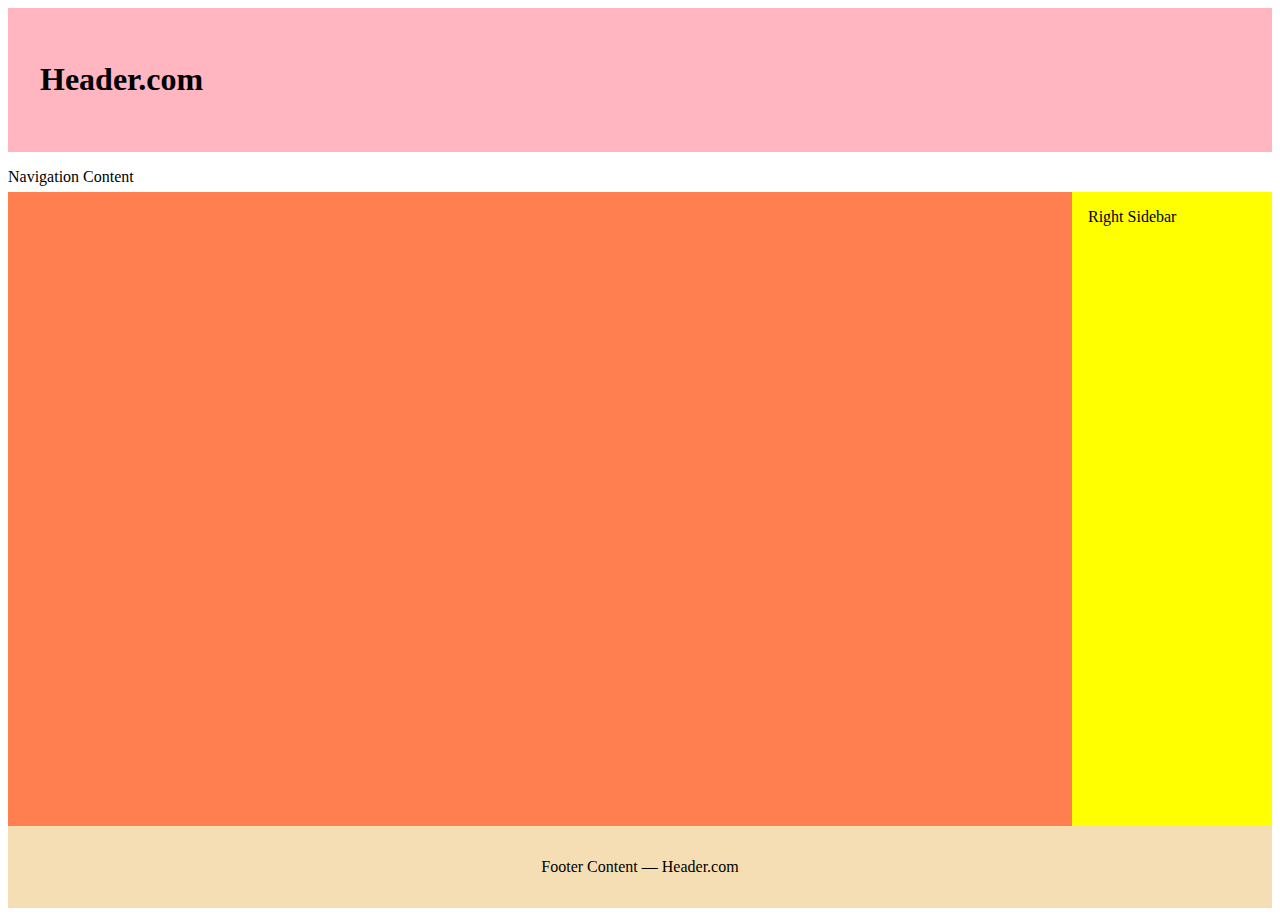
<file: lesson01/holygrail.html>
<!DOCTYPE html>
<html lang="en">
<head>
    <meta charset="UTF-8">
    <meta name="viewport" content="width=device-width, initial-scale=1.0">
    <title>Holy Grail Example</title>
    <link rel="stylesheet" href="styles.css/styles.css">
</head>
<body>
    <!-- this content was forked from Google Web Developers 10 Modern Layouts https://youtu.be/qm0IfG1GyZU?t=465-->
<header>
    <h1 contenteditable>Header.com</h1>
  </header>
  <nav>
    <p>Navigation Content</p>
  </nav>
  <div class="left-sidebar" contenteditable></div>
  <main contenteditable></main>
  <div class="right-sidebar" contenteditable>Right Sidebar</div>
  <footer contenteditable>Footer Content — Header.com</footer>
</body>
</html>
</file>
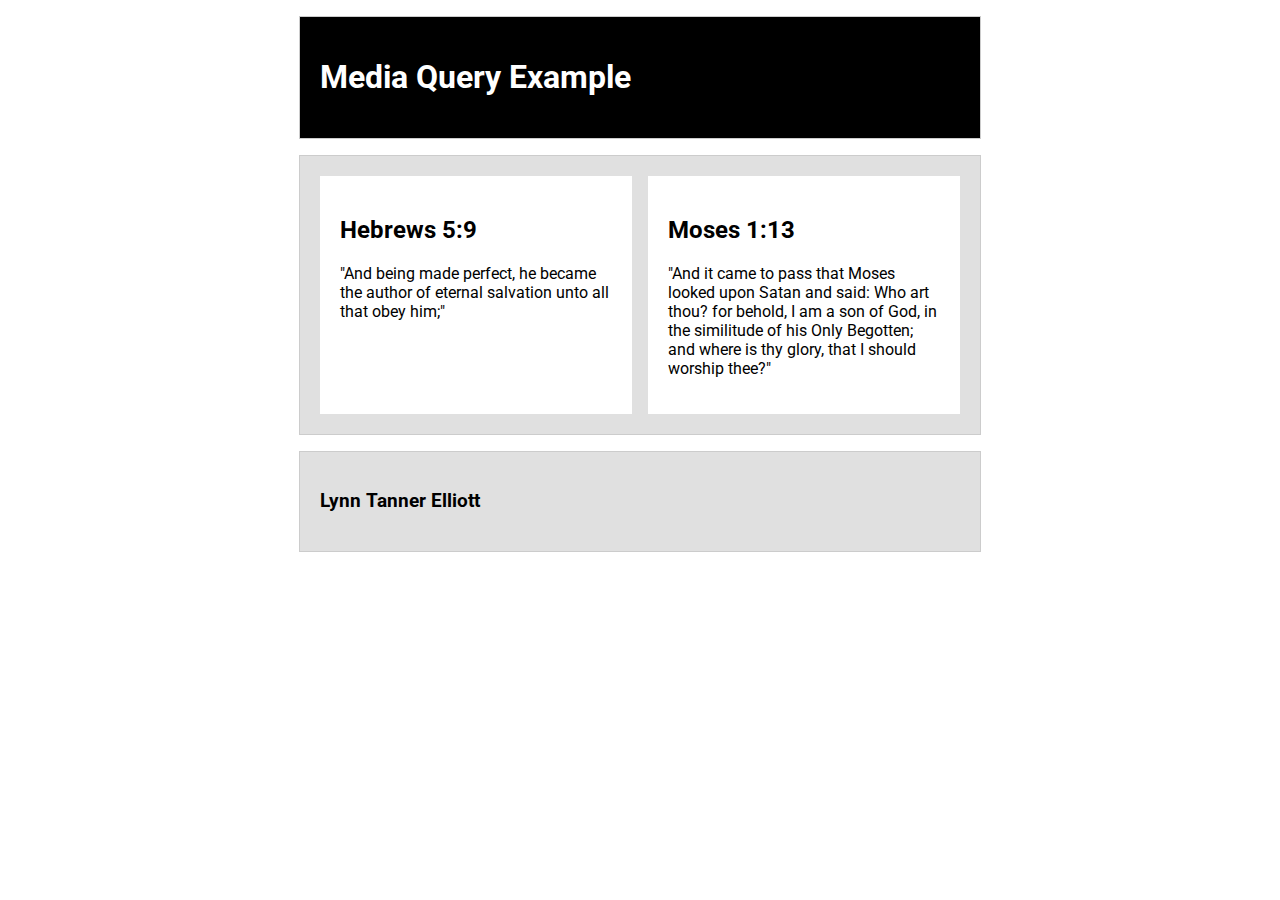
<file: lesson01/media-query.html>
<!DOCTYPE html>
<html lang="en">
<head>
    <meta charset="UTF-8">
    <meta name="viewport" content="width=device-width, initial-scale=1.0">
    <meta name="description" content="media query practice">
    <meta name="author" content="L. Tanner Elliott">
    <!-- <link rel="preconnect" href="https://fonts.googleapis.com">
    <link rel="preconnect" href="https://fonts.gstatic.com" crossorigin>
    <link href="https://fonts.googleapis.com/css2?family=Roboto:wght@300;400&family=Rubik:wght@300;500&display=swap" rel="stylesheet"> -->
    <link rel="stylesheet" href="https://fonts.googleapis.com/css?family=Roboto&display=swap">
    <link rel="stylesheet" href="styles.css/media query.css">
    <link rel="stylesheet" href="styles.css/media-query-large.css">
    <title>Document</title>
</head>
<body>
    <header>
        <h1>Media Query Example</h1>
    </header>
    <main>
        <section>
            <h2>Hebrews 5:9</h2>
            <p>"And being made perfect, he became the author of eternal salvation unto all that obey him;"</p>
        </section>
        <section>
            <h2>Moses 1:13</h2>
            <p>"And it came to pass that Moses looked upon Satan and said: Who art thou? for behold, I am a son of God, in the similitude of his Only Begotten; and where is thy glory, that I should worship thee?"</p>
        </section>
    </main>
    <footer>
        <h3>Lynn Tanner Elliott</h3>
    </footer>
</body>
</html>
</file>
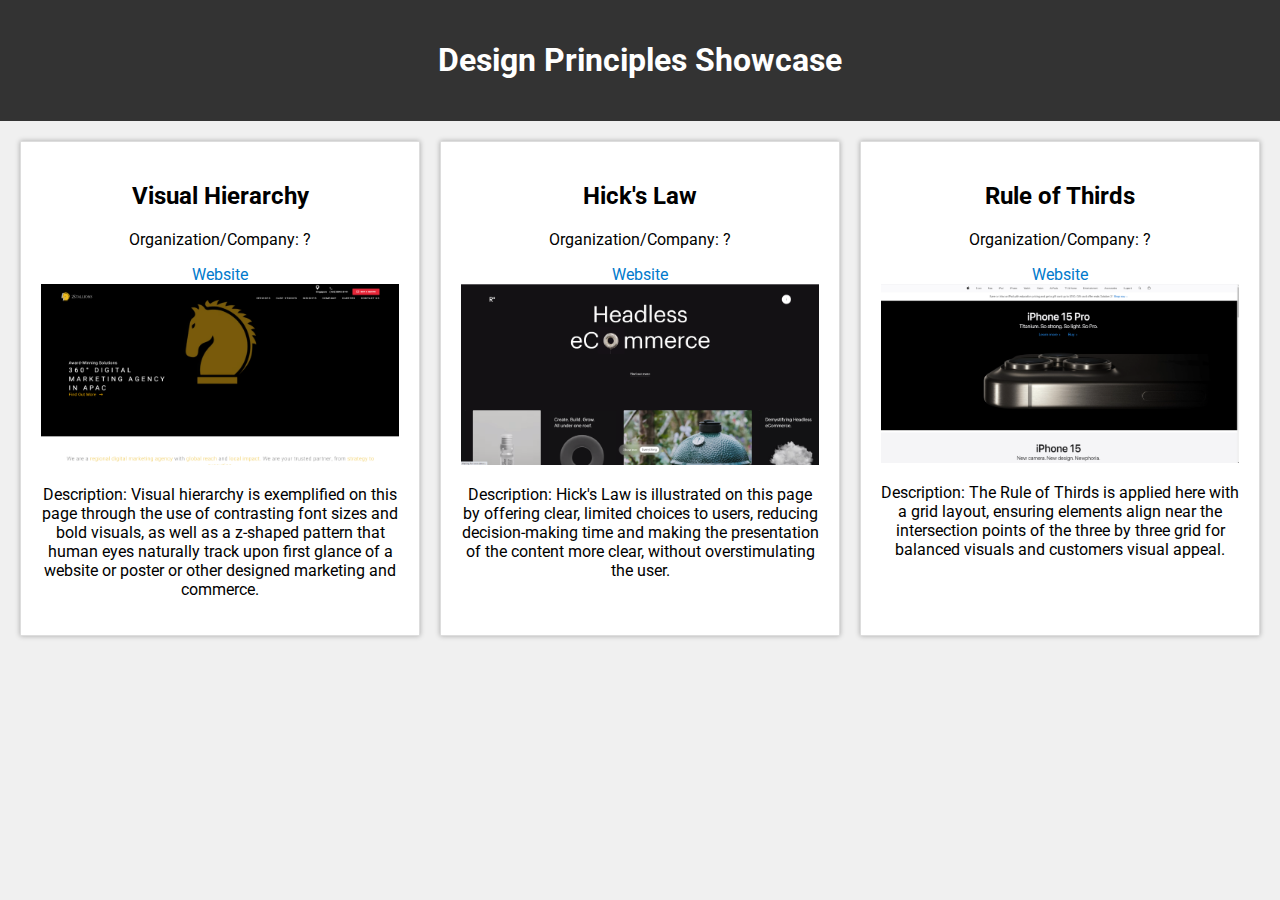
<file: lesson02/design-principles.html>
<!DOCTYPE html>
<html lang="en">
<head>
    <meta charset="UTF-8">
    <meta name="viewport" content="width=device-width, initial-scale=1.0">
    <link rel="stylesheet" href="styles/design.css">
    <link href="https://fonts.googleapis.com/css?family=Roboto&display=swap" rel="stylesheet">
    <title>Design Principles Showcase</title>
</head>
<body>
    <header>
        <h1>Design Principles Showcase</h1>
    </header>
    
    <main>
        <div class="card">
            <h2>Visual Hierarchy</h2>
            <p>Organization/Company: ?</p>
            <a href="https://2stallions.com/" target="_blank">Website</a>
            <img src="images/visual.PNG" alt="Visual Hierarchy Screenshot">
            <p>Description: Visual hierarchy is exemplified on this page through the use of contrasting font sizes and bold visuals, as well as a z-shaped pattern that human eyes naturally track upon first glance of a website or poster or other designed marketing and commerce.</p>
        </div>

        <div class="card">
            <h2>Hick's Law</h2>
            <p>Organization/Company: ?</p>
            <a href="https://studiorotate.com/" target="_blank">Website</a>
            <img src="images/hicks.PNG" alt="Hick's Law Screenshot">
            <p>Description: Hick's Law is illustrated on this page by offering clear, limited choices to users, reducing decision-making time and making the presentation of the content more clear, without overstimulating the user.</p>
        </div>

        <div class="card">
            <h2>Rule of Thirds</h2>
            <p>Organization/Company: ?</p>
            <a href="https://www.apple.com/" target="_blank">Website</a>
            <img src="images/thirds.PNG" alt="Rule of Thirds Screenshot">
            <p>Description: The Rule of Thirds is applied here with a grid layout, ensuring elements align near the intersection points of the three by three grid for balanced visuals and customers visual appeal.</p>
        </div>
    </main>
</body>
</html>
</file>
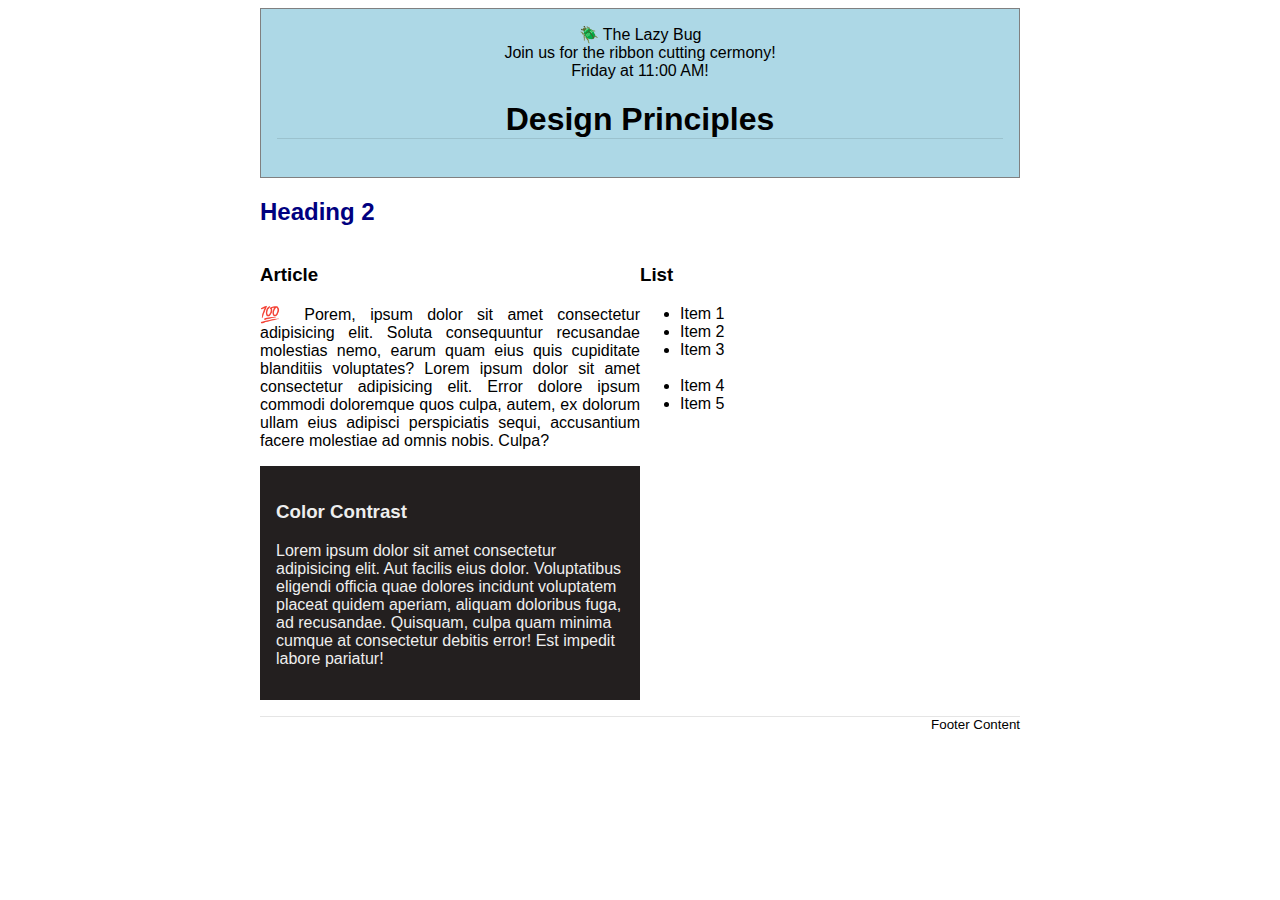
<file: lesson02/design.html>
<!DOCTYPE html>
<html lang="en">
<head>
    <meta charset="UTF-8">
    <meta name="viewport" content="width=device-width, initial-scale=1.0">
    <title>Document</title>
    <link rel="stylesheet" href="styles/styles.css">
</head>
<body>
    
</body>
</html>
<head>
    <link rel="stylesheet" href="styles/styles.css">
</head>
<header>
	<div class="banner">🪲 The Lazy Bug<br>Join us for the ribbon cutting cermony!<br>Friday at 11:00 AM!</marquee>
	<h1>Design Principles</h1>
</header>
<main>
	<h2>Heading 2</h2>
	<section>
		<h3>Article</h3>
		<article>
			<p>💯 Porem, ipsum dolor sit amet consectetur adipisicing elit. Soluta consequuntur recusandae molestias nemo, earum quam eius quis cupiditate blanditiis voluptates? Lorem ipsum dolor sit amet consectetur adipisicing elit. Error dolore ipsum commodi doloremque quos culpa, autem, ex dolorum ullam eius adipisci perspiciatis sequi, accusantium facere molestiae ad omnis nobis. Culpa?</p>
		</article>
	</section>
	<section>
		<h3>List</h3>
		<ul>
			<li>Item 1</li>
			<li>Item 2</li>
			<li>Item 3<br><br></li>
			<li>Item 4</li>
			<li>Item 5</li>
		</ul>
	</section>
	<div class="callout">
		<h3>Color Contrast</h3>
		<p>Lorem ipsum dolor sit amet consectetur adipisicing elit. Aut facilis eius dolor. Voluptatibus eligendi officia quae dolores incidunt voluptatem placeat quidem aperiam, aliquam doloribus fuga, ad recusandae. Quisquam, culpa quam minima cumque at consectetur debitis error! Est impedit labore pariatur!</p>
	</div>
</main>
<footer>
	Footer Content
</footer>
</file>
<file: lesson01/styles.css/styles.css>
body {
    display: grid;
    height: 100vh;
    grid-template: auto 40px 1fr auto / 1fr 200px;
  }
  
  header {
    background: lightpink;
    padding: 2rem;
    grid-column: 1 / 3;
  }

  /* .left-sidebar {
    background: lightblue;
    grid-column: 1 / 2;
  } */
  
  main {
    background: coral;
    grid-column: 1 / 2;
  }
  
  .right-sidebar {
    background: yellow;
    grid-column: 2 / 3;
  }
  
  footer {
    background: wheat;
    padding: 2rem;
    text-align: center;
    grid-column: 1 / 3;
  }
  
  .left-sidebar,
  .right-sidebar {
    padding: 1rem;
  }
</file>
<file: lesson01/styles.css/media query.css>
body {
    font-family: 'Roboto', sans-serif;
}

header, footer, main {
    max-width: 640px;
    margin: 1rem auto;
    border: 1px solid #ccc;
    padding: 20px;
    background-color: #e0e0e0;
}

main {
    display: grid;
    grid-template-columns: 1fr;
    gap: 1rem;
}

section {
    padding: 20px;
    background-color: #fff;
}
</file>
<file: lesson01/styles.css/media-query-large.css>
@media screen and (min-width: 500px) {
    header {
        background-color: #000;
        color: #fff;
    }

    main {
        display: grid;
        grid-template-columns: repeat(2, 1fr);
        gap: 1rem;
    }
}
</file>
<file: lesson02/styles/design.css>
body {
    font-family: 'Roboto', sans-serif;
    margin: 0;
    padding: 0;
    background-color: #f0f0f0;
}

header {
    background-color: #333;
    color: #fff;
    text-align: center;
    padding: 20px;
}

main {
    display: grid;
    grid-template-columns: repeat(auto-fit, minmax(300px, 1fr));
    gap: 20px;
    padding: 20px;
    justify-content: center;
}

.card {
    background-color: #fff;
    border: 1px solid #ddd;
    padding: 20px;
    text-align: center;
    box-shadow: 0px 0px 5px rgba(0, 0, 0, 0.3);
}

a {
    color: #007acc;
    text-decoration: none;
}

img {
    max-width: 100%;
    height: auto;
}

@media (max-width: 600px) {
    main {
        grid-template-columns: 1fr;
    }
}

@media (min-width: 601px) and (max-width: 1024px) {
    main {
        grid-template-columns: repeat(2, 1fr);
    }
}

@media (min-width: 1025px) {
    main {
        grid-template-columns: repeat(3, 1fr);
    }
}
</file>
<file: lesson02/styles/styles.css>
body {
	font-family: Roboto, helvetica, sans-serif;
}

header,
main,
footer {
	max-width: 760px;
	margin: 0 auto;
}

marquee {
	padding: 1rem;
	background-color: #eee;
}

h1 {
	border-bottom: 1px solid rgba(0, 0, 0, 0.1);
}

main {
	display: grid;
    grid-template-columns: 1fr 1fr;
}

h2 {
	color: navy;
	text-align: left;
    grid-column: 1/3;
}

article p {
	text-align: justify;
}

.callout {
	color: #eee;
	background-color: #231f1f;
    padding: 1rem;
}

footer {
	margin-top: 1rem;
	border-top: 1px solid rgba(0, 0, 0, 0.1);
	font-size: smaller;
	text-align: right;
}

.banner {
    background-color: lightblue;
    border: 1px solid gray;
    padding: 1rem;
    text-align: center;
}
</file>
